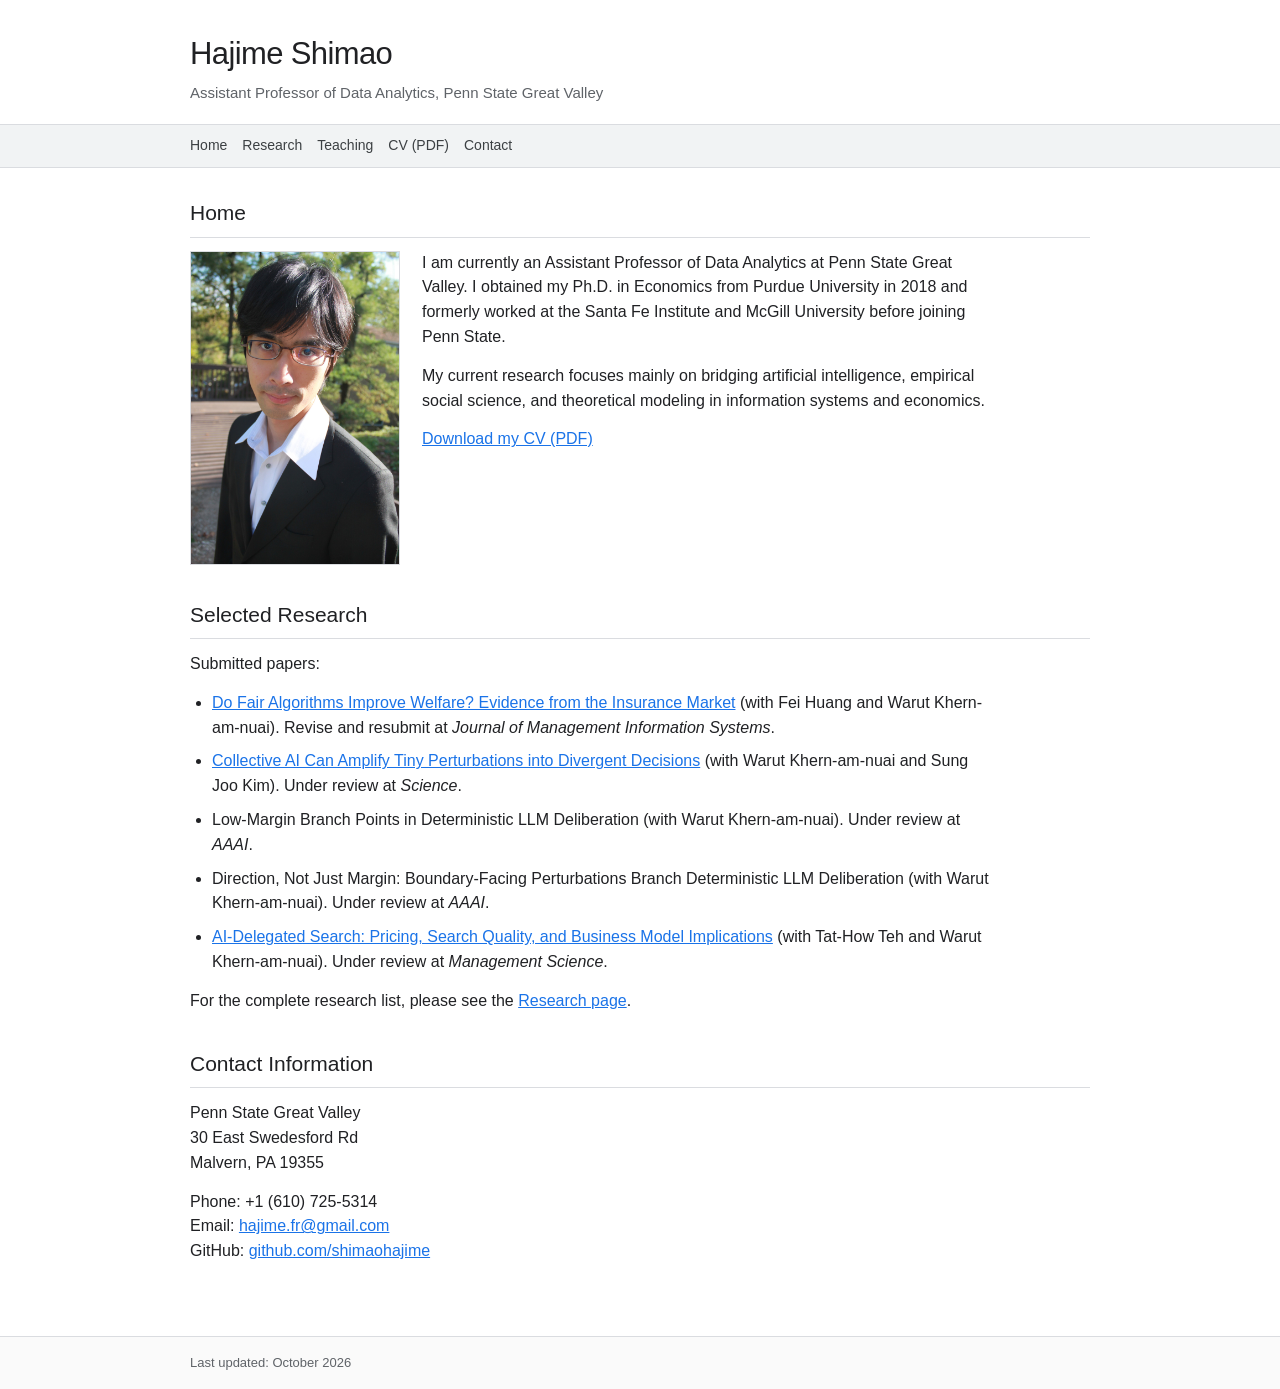
<file: index.html>
<!doctype html>
<html lang="en">
  <head>
    <meta charset="utf-8" />
    <meta name="viewport" content="width=device-width, initial-scale=1" />
    <meta
      name="description"
      content="Homepage of Hajime Shimao, Assistant Professor of Data Analytics at Penn State Great Valley."
    />
    <link rel="stylesheet" href="styles.css" />
    <title>Hajime Shimao</title>
  </head>
  <body>
    <header class="site-header">
      <div class="page-width">
        <h1>Hajime Shimao</h1>
        <p>Assistant Professor of Data Analytics, Penn State Great Valley</p>
      </div>
    </header>

    <nav aria-label="Primary navigation">
      <div class="page-width">
        <a href="index.html">Home</a>
        <a href="research.html">Research</a>
        <a href="teaching.html">Teaching</a>
        <a href="assets/pdf/Hajime_Shimao_CV.pdf">CV (PDF)</a>
        <a href="mailto:hajime.fr@gmail.com">Contact</a>
      </div>
    </nav>

    <main class="page-width" id="home">
      <section>
        <h2>Home</h2>
        <div class="home-profile">
          <img class="profile-photo" src="assets/HajimeShimao_Photo_Profile.jpg" alt="Portrait of Hajime Shimao" />
          <div>
            <p>
              I am currently an Assistant Professor of Data Analytics at Penn State Great Valley. I obtained my Ph.D. in Economics from Purdue University in 2018 and formerly worked at the Santa Fe Institute and McGill University before joining Penn State.
            </p>
            <p>
              My current research focuses mainly on bridging artificial intelligence, empirical social science, and theoretical modeling in information systems and economics.
            </p>
            <p><a href="assets/pdf/Hajime_Shimao_CV.pdf">Download my CV (PDF)</a></p>
          </div>
        </div>
      </section>

      <section id="research">
        <h2>Selected Research</h2>
        <p>Submitted papers:</p>
        <ul>
          <li>
            <a href="https://papers.ssrn.com/sol3/papers.cfm?abstract_id=5112616">Do Fair Algorithms Improve Welfare? Evidence from the Insurance Market</a>
            (with Fei Huang and Warut Khern-am-nuai). Revise and resubmit at <em>Journal of Management Information Systems</em>.
          </li>
          <li>
            <a href="https://arxiv.org/abs/2603.09127">Collective AI Can Amplify Tiny Perturbations into Divergent Decisions</a>
            (with Warut Khern-am-nuai and Sung Joo Kim). Under review at <em>Science</em>.
          </li>
          <li>
            Low-Margin Branch Points in Deterministic LLM Deliberation (with Warut Khern-am-nuai). Under review at <em>AAAI</em>.
          </li>
          <li>
            Direction, Not Just Margin: Boundary-Facing Perturbations Branch Deterministic LLM Deliberation (with Warut Khern-am-nuai). Under review at <em>AAAI</em>.
          </li>
          <li>
            <a href="https://papers.ssrn.com/sol3/papers.cfm?abstract_id=7152098">AI-Delegated Search: Pricing, Search Quality, and Business Model Implications</a>
            (with Tat-How Teh and Warut Khern-am-nuai). Under review at <em>Management Science</em>.
          </li>
        </ul>
        <p>For the complete research list, please see the <a href="research.html">Research page</a>.</p>
      </section>

      <section>
        <h2>Contact Information</h2>
        <p>
          Penn State Great Valley<br />
          30 East Swedesford Rd<br />
          Malvern, PA 19355
        </p>
        <p>
          Phone: +1 (610) 725-5314<br />
          Email: <a href="mailto:hajime.fr@gmail.com">hajime.fr@gmail.com</a><br />
          GitHub: <a href="https://github.com/shimaohajime">github.com/shimaohajime</a>
        </p>
      </section>
    </main>

    <footer>
      <div class="page-width">Last updated: October 2026</div>
    </footer>
  </body>
</html>
</file>
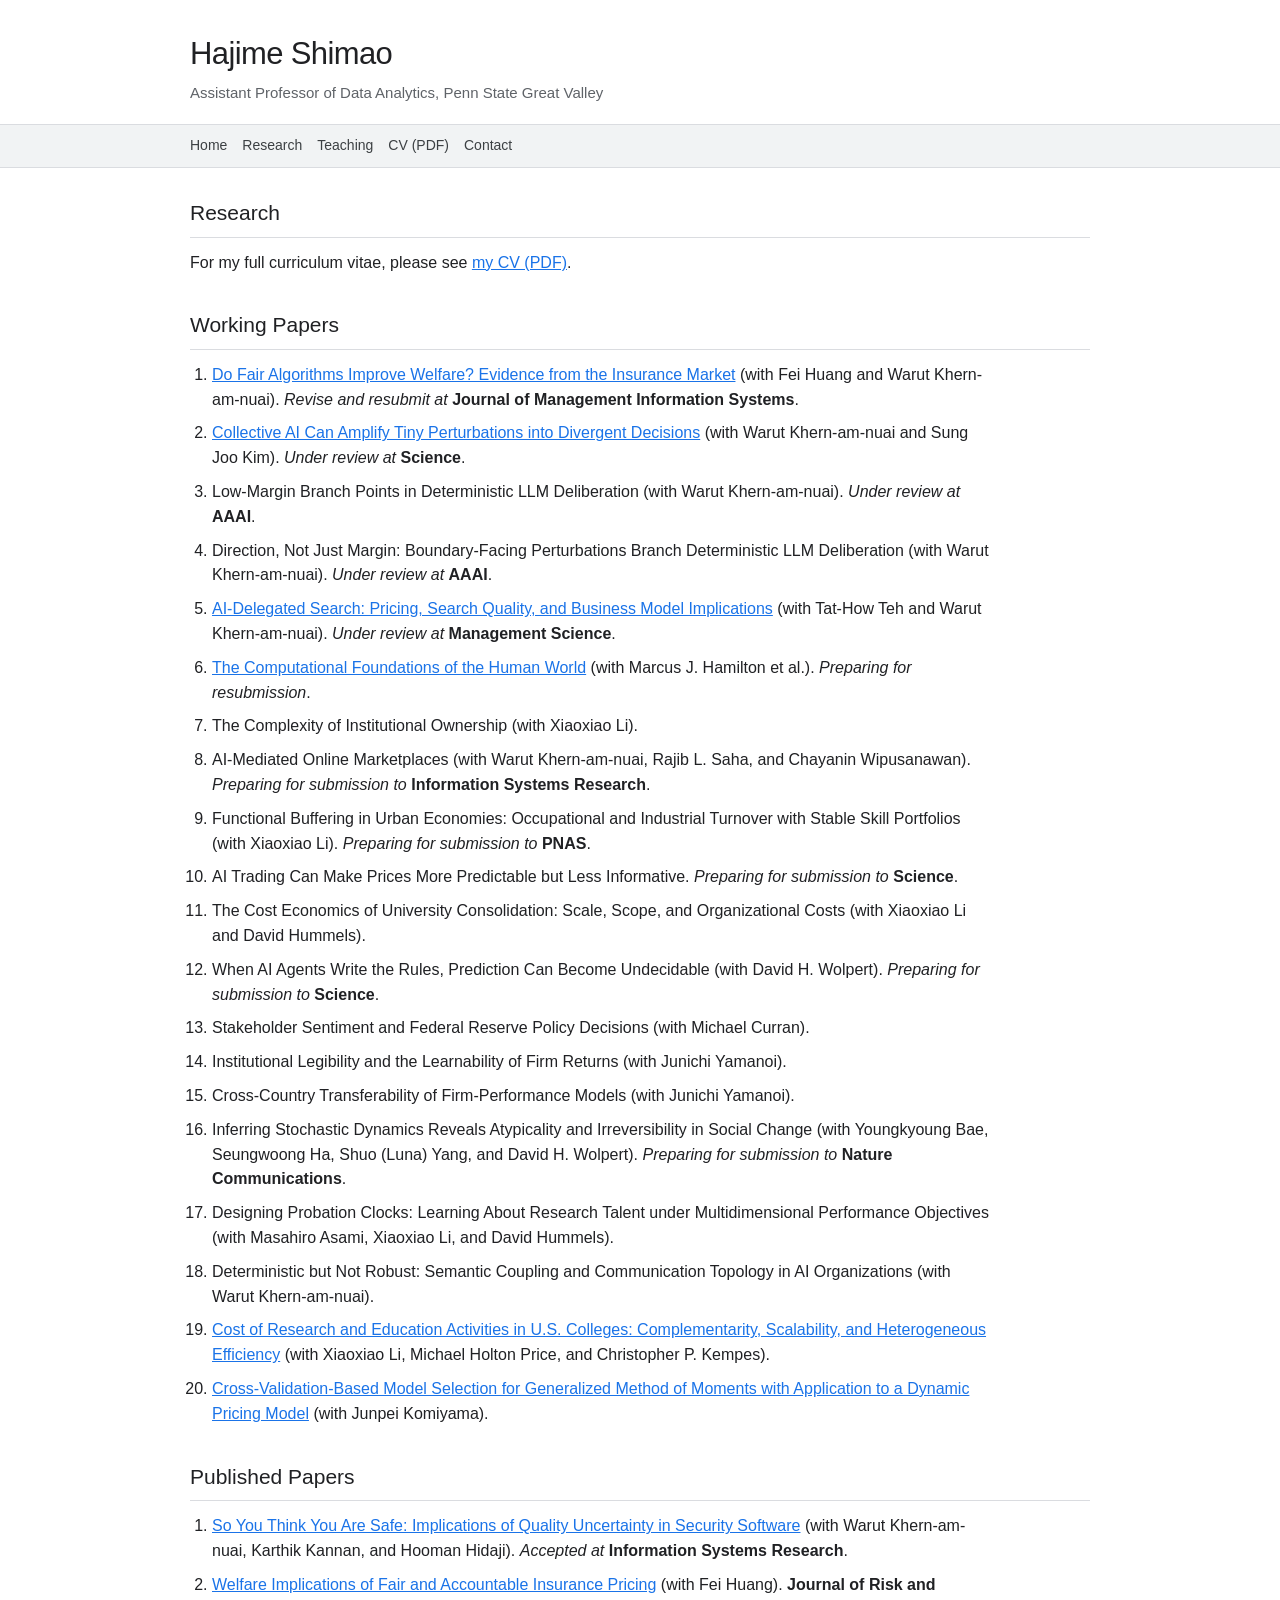
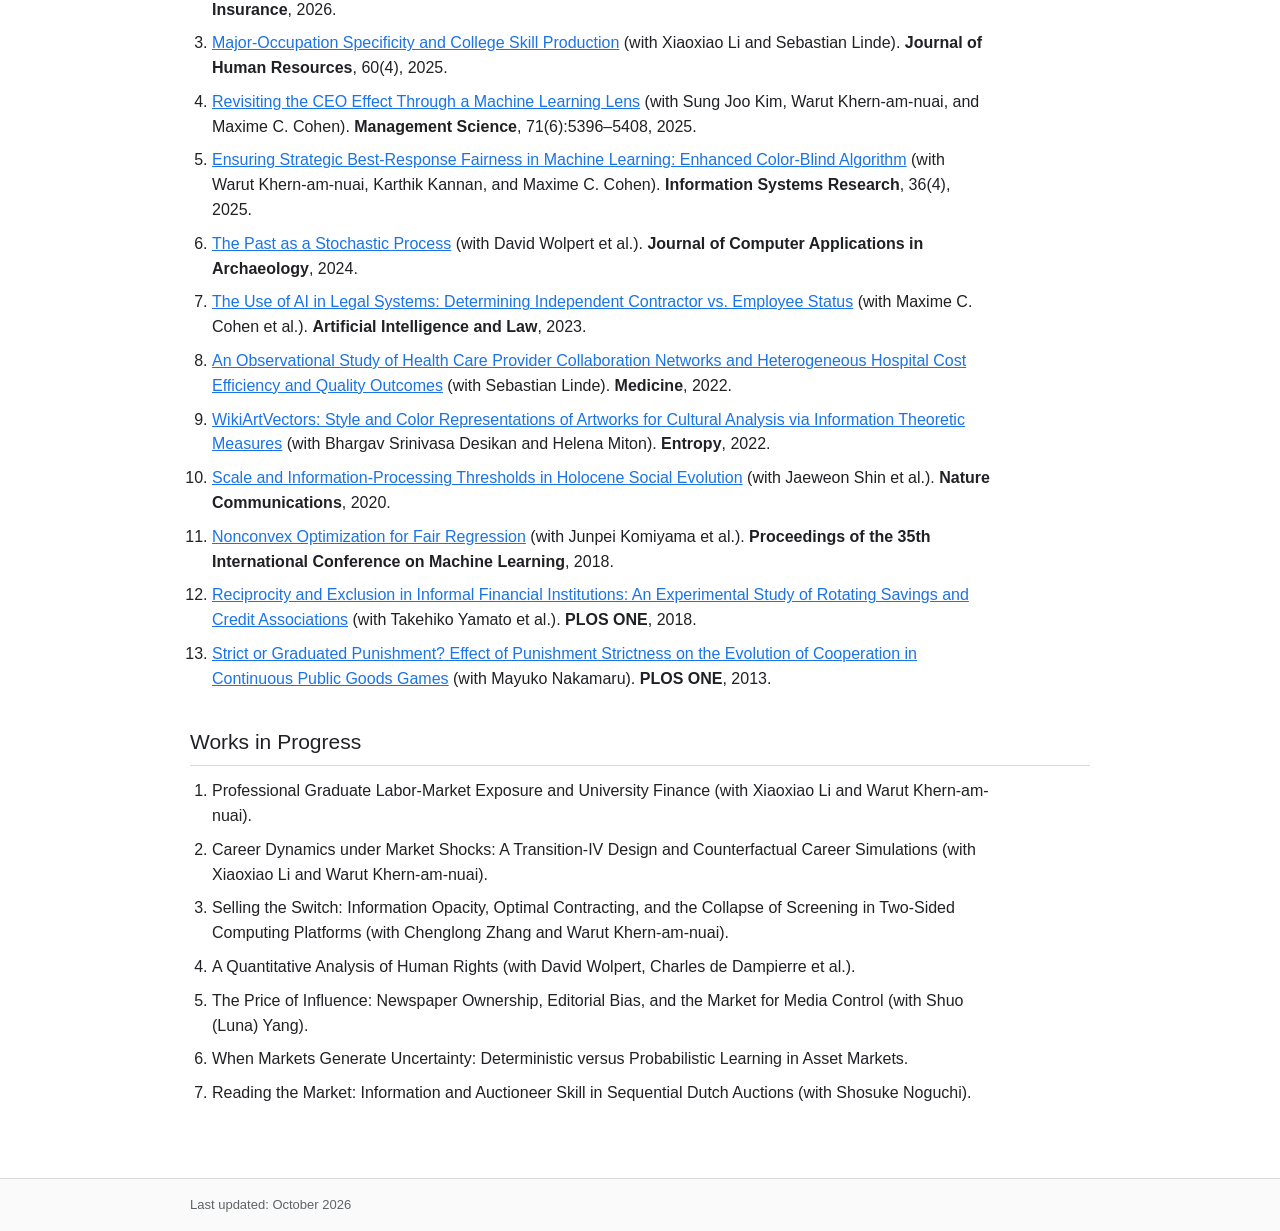
<file: research.html>
<!doctype html>
<html lang="en">
  <head>
    <meta charset="utf-8" />
    <meta name="viewport" content="width=device-width, initial-scale=1" />
    <meta name="description" content="Research by Hajime Shimao." />
    <link rel="stylesheet" href="styles.css" />
    <title>Research | Hajime Shimao</title>
  </head>
  <body>
    <header class="site-header">
      <div class="page-width">
        <h1>Hajime Shimao</h1>
        <p>Assistant Professor of Data Analytics, Penn State Great Valley</p>
      </div>
    </header>

    <nav aria-label="Primary navigation">
      <div class="page-width">
        <a href="index.html">Home</a>
        <a href="research.html" aria-current="page">Research</a>
        <a href="teaching.html">Teaching</a>
        <a href="assets/pdf/Hajime_Shimao_CV.pdf">CV (PDF)</a>
        <a href="mailto:hajime.fr@gmail.com">Contact</a>
      </div>
    </nav>

    <main class="page-width">
      <section>
        <h2>Research</h2>
        <p>For my full curriculum vitae, please see <a href="assets/pdf/Hajime_Shimao_CV.pdf">my CV (PDF)</a>.</p>
      </section>

      <section>
        <h2>Working Papers</h2>
        <ol class="research-list">
          <li><a href="https://papers.ssrn.com/sol3/papers.cfm?abstract_id=5112616">Do Fair Algorithms Improve Welfare? Evidence from the Insurance Market</a> (with Fei Huang and Warut Khern-am-nuai). <em>Revise and resubmit at</em> <strong>Journal of Management Information Systems</strong>.</li>
          <li><a href="https://arxiv.org/abs/2603.09127">Collective AI Can Amplify Tiny Perturbations into Divergent Decisions</a> (with Warut Khern-am-nuai and Sung Joo Kim). <em>Under review at</em> <strong>Science</strong>.</li>
          <li>Low-Margin Branch Points in Deterministic LLM Deliberation (with Warut Khern-am-nuai). <em>Under review at</em> <strong>AAAI</strong>.</li>
          <li>Direction, Not Just Margin: Boundary-Facing Perturbations Branch Deterministic LLM Deliberation (with Warut Khern-am-nuai). <em>Under review at</em> <strong>AAAI</strong>.</li>
          <li><a href="https://papers.ssrn.com/sol3/papers.cfm?abstract_id=7152098">AI-Delegated Search: Pricing, Search Quality, and Business Model Implications</a> (with Tat-How Teh and Warut Khern-am-nuai). <em>Under review at</em> <strong>Management Science</strong>.</li>
          <li><a href="https://arxiv.org/abs/2605.01680">The Computational Foundations of the Human World</a> (with Marcus J. Hamilton et al.). <em>Preparing for resubmission</em>.</li>
          <li>The Complexity of Institutional Ownership (with Xiaoxiao Li).</li>
          <li>AI-Mediated Online Marketplaces (with Warut Khern-am-nuai, Rajib L. Saha, and Chayanin Wipusanawan). <em>Preparing for submission to</em> <strong>Information Systems Research</strong>.</li>
          <li>Functional Buffering in Urban Economies: Occupational and Industrial Turnover with Stable Skill Portfolios (with Xiaoxiao Li). <em>Preparing for submission to</em> <strong>PNAS</strong>.</li>
          <li>AI Trading Can Make Prices More Predictable but Less Informative. <em>Preparing for submission to</em> <strong>Science</strong>.</li>
          <li>The Cost Economics of University Consolidation: Scale, Scope, and Organizational Costs (with Xiaoxiao Li and David Hummels).</li>
          <li>When AI Agents Write the Rules, Prediction Can Become Undecidable (with David H. Wolpert). <em>Preparing for submission to</em> <strong>Science</strong>.</li>
          <li>Stakeholder Sentiment and Federal Reserve Policy Decisions (with Michael Curran).</li>
          <li>Institutional Legibility and the Learnability of Firm Returns (with Junichi Yamanoi).</li>
          <li>Cross-Country Transferability of Firm-Performance Models (with Junichi Yamanoi).</li>
          <li>Inferring Stochastic Dynamics Reveals Atypicality and Irreversibility in Social Change (with Youngkyoung Bae, Seungwoong Ha, Shuo (Luna) Yang, and David H. Wolpert). <em>Preparing for submission to</em> <strong>Nature Communications</strong>.</li>
          <li>Designing Probation Clocks: Learning About Research Talent under Multidimensional Performance Objectives (with Masahiro Asami, Xiaoxiao Li, and David Hummels).</li>
          <li>Deterministic but Not Robust: Semantic Coupling and Communication Topology in AI Organizations (with Warut Khern-am-nuai).</li>
          <li><a href="https://www.researchsquare.com/article/rs-1318655/v1">Cost of Research and Education Activities in U.S. Colleges: Complementarity, Scalability, and Heterogeneous Efficiency</a> (with Xiaoxiao Li, Michael Holton Price, and Christopher P. Kempes).</li>
          <li><a href="https://arxiv.org/abs/1807.06993">Cross-Validation-Based Model Selection for Generalized Method of Moments with Application to a Dynamic Pricing Model</a> (with Junpei Komiyama).</li>
        </ol>
      </section>

      <section>
        <h2>Published Papers</h2>
        <ol class="research-list">
          <li><a href="https://papers.ssrn.com/sol3/papers.cfm?abstract_id=2621846">So You Think You Are Safe: Implications of Quality Uncertainty in Security Software</a> (with Warut Khern-am-nuai, Karthik Kannan, and Hooman Hidaji). <em>Accepted at</em> <strong>Information Systems Research</strong>.</li>
          <li><a href="https://doi.org/10.1111/jori.70051">Welfare Implications of Fair and Accountable Insurance Pricing</a> (with Fei Huang). <strong>Journal of Risk and Insurance</strong>, 2026.</li>
          <li><a href="https://doi.org/10.3368/jhr.1219-10631R3">Major-Occupation Specificity and College Skill Production</a> (with Xiaoxiao Li and Sebastian Linde). <strong>Journal of Human Resources</strong>, 60(4), 2025.</li>
          <li><a href="https://doi.org/10.1287/mnsc.2023.03625">Revisiting the CEO Effect Through a Machine Learning Lens</a> (with Sung Joo Kim, Warut Khern-am-nuai, and Maxime C. Cohen). <strong>Management Science</strong>, 71(6):5396–5408, 2025.</li>
          <li><a href="https://doi.org/10.1287/isre.2022.0055">Ensuring Strategic Best-Response Fairness in Machine Learning: Enhanced Color-Blind Algorithm</a> (with Warut Khern-am-nuai, Karthik Kannan, and Maxime C. Cohen). <strong>Information Systems Research</strong>, 36(4), 2025.</li>
          <li><a href="https://journal.caa-international.org/articles/10.5334/jcaa.113">The Past as a Stochastic Process</a> (with David Wolpert et al.). <strong>Journal of Computer Applications in Archaeology</strong>, 2024.</li>
          <li><a href="https://link.springer.com/article/10.1007/s10506-023-09353-y">The Use of AI in Legal Systems: Determining Independent Contractor vs. Employee Status</a> (with Maxime C. Cohen et al.). <strong>Artificial Intelligence and Law</strong>, 2023.</li>
          <li><a href="https://journals.lww.com/md-journal/Fulltext/2022/09300/An_observational_study_of_health_care_provider.73.aspx">An Observational Study of Health Care Provider Collaboration Networks and Heterogeneous Hospital Cost Efficiency and Quality Outcomes</a> (with Sebastian Linde). <strong>Medicine</strong>, 2022.</li>
          <li><a href="https://www.mdpi.com/1099-4300/24/9/1175">WikiArtVectors: Style and Color Representations of Artworks for Cultural Analysis via Information Theoretic Measures</a> (with Bhargav Srinivasa Desikan and Helena Miton). <strong>Entropy</strong>, 2022.</li>
          <li><a href="https://www.nature.com/articles/s41467-020-16035-9">Scale and Information-Processing Thresholds in Holocene Social Evolution</a> (with Jaeweon Shin et al.). <strong>Nature Communications</strong>, 2020.</li>
          <li><a href="https://proceedings.mlr.press/v80/komiyama18a.html">Nonconvex Optimization for Fair Regression</a> (with Junpei Komiyama et al.). <strong>Proceedings of the 35th International Conference on Machine Learning</strong>, 2018.</li>
          <li><a href="https://journals.plos.org/plosone/article?id=10.1371/journal.pone.0202878">Reciprocity and Exclusion in Informal Financial Institutions: An Experimental Study of Rotating Savings and Credit Associations</a> (with Takehiko Yamato et al.). <strong>PLOS ONE</strong>, 2018.</li>
          <li><a href="https://journals.plos.org/plosone/article?id=10.1371/journal.pone.0059894">Strict or Graduated Punishment? Effect of Punishment Strictness on the Evolution of Cooperation in Continuous Public Goods Games</a> (with Mayuko Nakamaru). <strong>PLOS ONE</strong>, 2013.</li>
        </ol>
      </section>

      <section>
        <h2>Works in Progress</h2>
        <ol class="research-list">
          <li>Professional Graduate Labor-Market Exposure and University Finance (with Xiaoxiao Li and Warut Khern-am-nuai).</li>
          <li>Career Dynamics under Market Shocks: A Transition-IV Design and Counterfactual Career Simulations (with Xiaoxiao Li and Warut Khern-am-nuai).</li>
          <li>Selling the Switch: Information Opacity, Optimal Contracting, and the Collapse of Screening in Two-Sided Computing Platforms (with Chenglong Zhang and Warut Khern-am-nuai).</li>
          <li>A Quantitative Analysis of Human Rights (with David Wolpert, Charles de Dampierre et al.).</li>
          <li>The Price of Influence: Newspaper Ownership, Editorial Bias, and the Market for Media Control (with Shuo (Luna) Yang).</li>
          <li>When Markets Generate Uncertainty: Deterministic versus Probabilistic Learning in Asset Markets.</li>
          <li>Reading the Market: Information and Auctioneer Skill in Sequential Dutch Auctions (with Shosuke Noguchi).</li>
        </ol>
      </section>
    </main>

    <footer>
      <div class="page-width">Last updated: October 2026</div>
    </footer>
  </body>
</html>
</file>
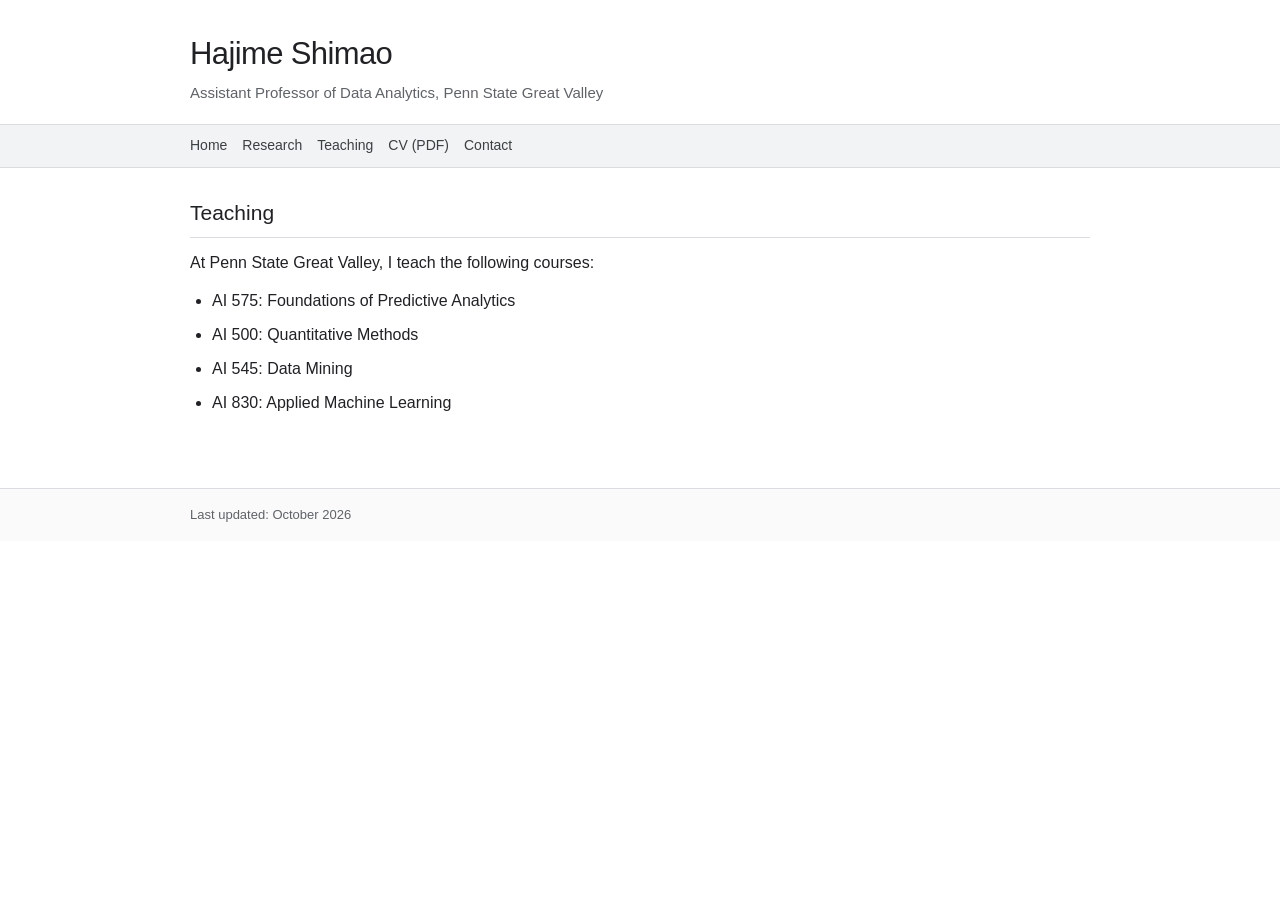
<file: teaching.html>
<!doctype html>
<html lang="en">
  <head>
    <meta charset="utf-8" />
    <meta name="viewport" content="width=device-width, initial-scale=1" />
    <meta name="description" content="Teaching by Hajime Shimao at Penn State Great Valley." />
    <link rel="stylesheet" href="styles.css" />
    <title>Teaching | Hajime Shimao</title>
  </head>
  <body>
    <header class="site-header">
      <div class="page-width">
        <h1>Hajime Shimao</h1>
        <p>Assistant Professor of Data Analytics, Penn State Great Valley</p>
      </div>
    </header>

    <nav aria-label="Primary navigation">
      <div class="page-width">
        <a href="index.html">Home</a>
        <a href="research.html">Research</a>
        <a href="teaching.html" aria-current="page">Teaching</a>
        <a href="assets/pdf/Hajime_Shimao_CV.pdf">CV (PDF)</a>
        <a href="mailto:hajime.fr@gmail.com">Contact</a>
      </div>
    </nav>

    <main class="page-width">
      <section>
        <h2>Teaching</h2>
        <p>At Penn State Great Valley, I teach the following courses:</p>
        <ul>
          <li>AI 575: Foundations of Predictive Analytics</li>
          <li>AI 500: Quantitative Methods</li>
          <li>AI 545: Data Mining</li>
          <li>AI 830: Applied Machine Learning</li>
        </ul>
      </section>
    </main>

    <footer>
      <div class="page-width">Last updated: October 2026</div>
    </footer>
  </body>
</html>
</file>
<file: styles.css>
:root {
  --text: #202124;
  --muted: #5f6368;
  --line: #dadce0;
  --nav: #f1f3f4;
  --link: #1a73e8;
}

* { box-sizing: border-box; }

body {
  margin: 0;
  color: var(--text);
  background: #fff;
  font-family: Arial, Helvetica, sans-serif;
  font-size: 16px;
  line-height: 1.55;
}

.page-width {
  width: min(900px, calc(100% - 48px));
  margin: 0 auto;
}

.site-header { padding: 30px 0 20px; }

h1 {
  margin: 0 0 3px;
  font-size: 31px;
  font-weight: 400;
  letter-spacing: -.02em;
}

.site-header p {
  margin: 0;
  color: var(--muted);
  font-size: 15px;
}

nav { border-top: 1px solid var(--line); border-bottom: 1px solid var(--line); background: var(--nav); }

nav .page-width { display: flex; flex-wrap: wrap; gap: 0; }

nav a {
  padding: 10px 15px 10px 0;
  color: #3c4043;
  font-size: 14px;
  text-decoration: none;
}

nav a:hover, nav a:focus { color: var(--link); text-decoration: underline; }

main { padding: 29px 0 38px; }

section { margin-bottom: 34px; }

h2 {
  margin: 0 0 13px;
  padding-bottom: 7px;
  border-bottom: 1px solid var(--line);
  font-size: 21px;
  font-weight: 400;
}

p { max-width: 780px; margin: 0 0 14px; }

.home-profile {
  display: grid;
  grid-template-columns: 210px minmax(0, 1fr);
  align-items: start;
  gap: 22px;
  max-width: 800px;
}

.profile-photo {
  display: block;
  width: 210px;
  height: auto;
  border: 1px solid var(--line);
}

ul, ol { max-width: 800px; margin: 0 0 14px; padding-left: 22px; }
li { margin-bottom: 9px; }

a { color: var(--link); }
a:focus-visible { outline: 2px solid var(--link); outline-offset: 2px; }

footer {
  padding: 16px 0;
  border-top: 1px solid var(--line);
  color: var(--muted);
  background: #fafafa;
  font-size: 13px;
}

@media (max-width: 560px) {
  .page-width { width: min(100% - 32px, 900px); }
  .site-header { padding-top: 23px; }
  h1 { font-size: 28px; }
  nav a { padding-right: 13px; }
  .home-profile { grid-template-columns: 1fr; }
  .profile-photo { width: min(210px, 100%); }
}
</file>
